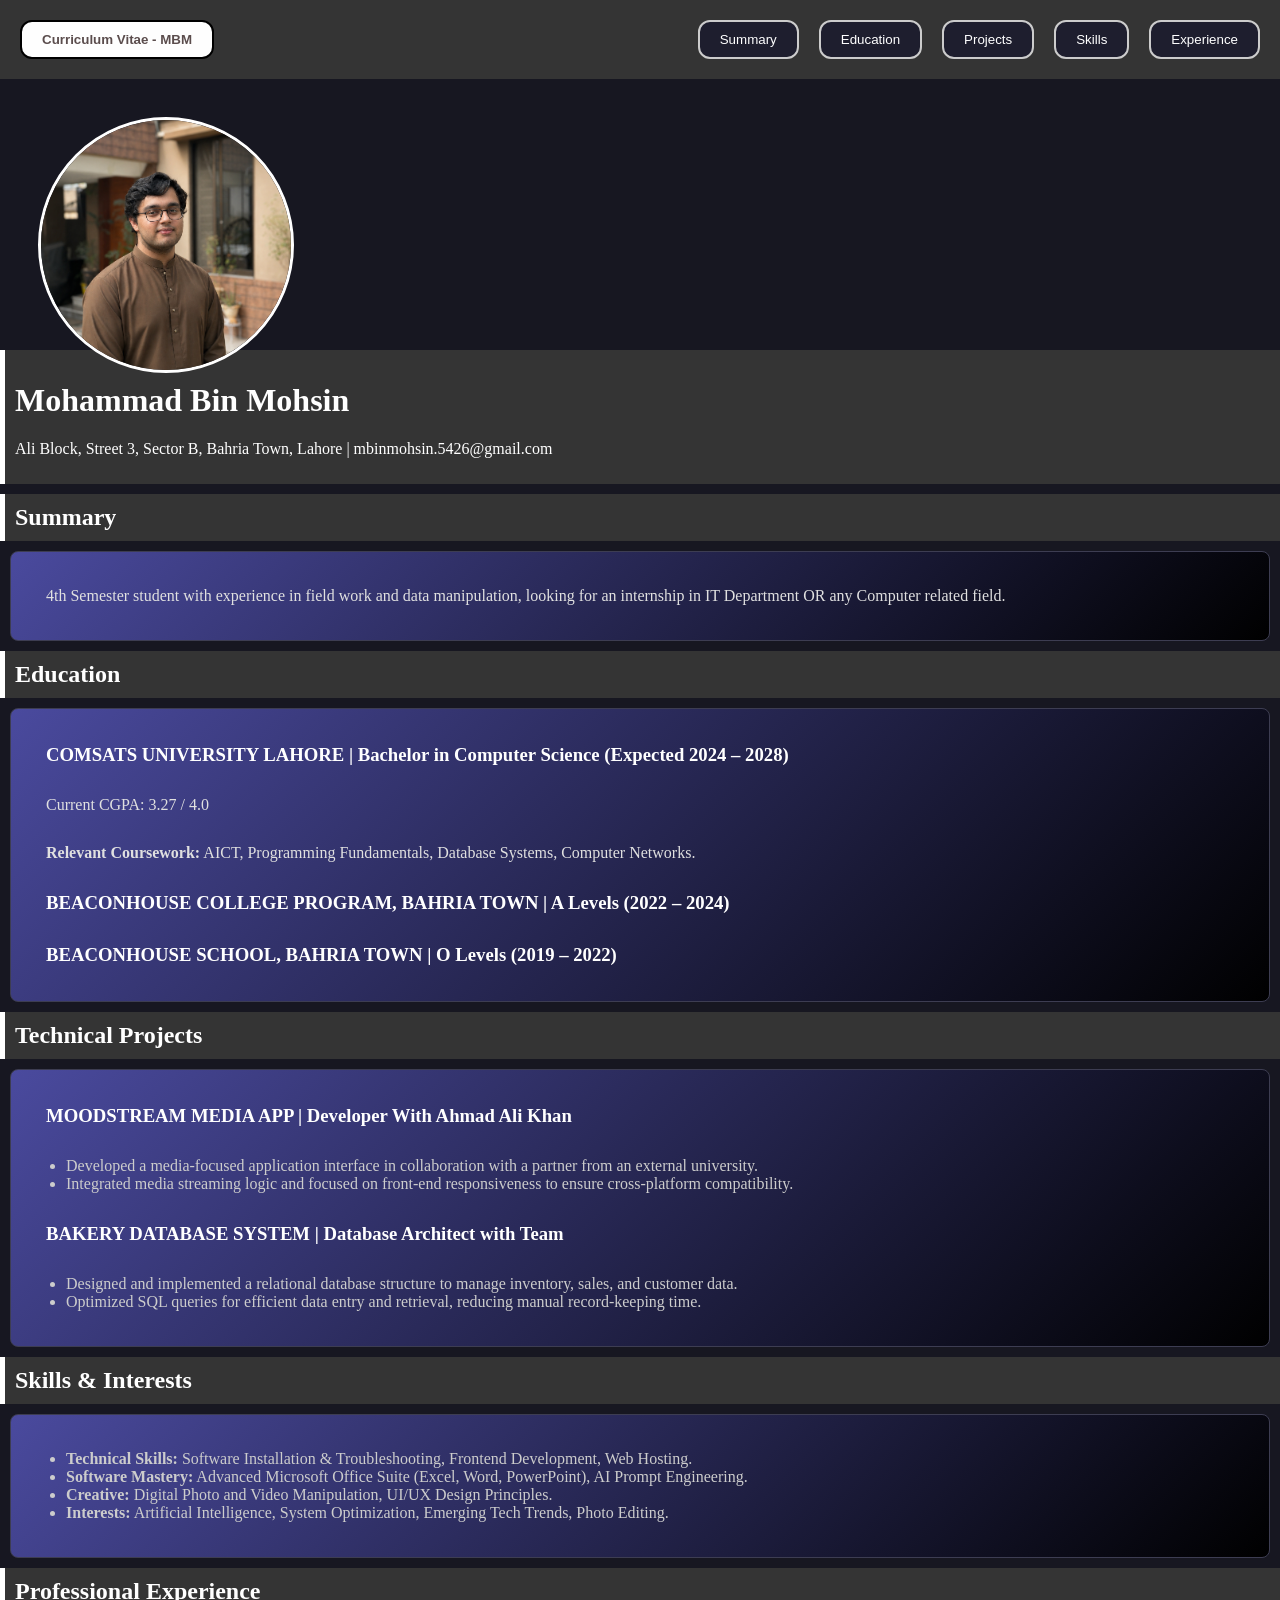
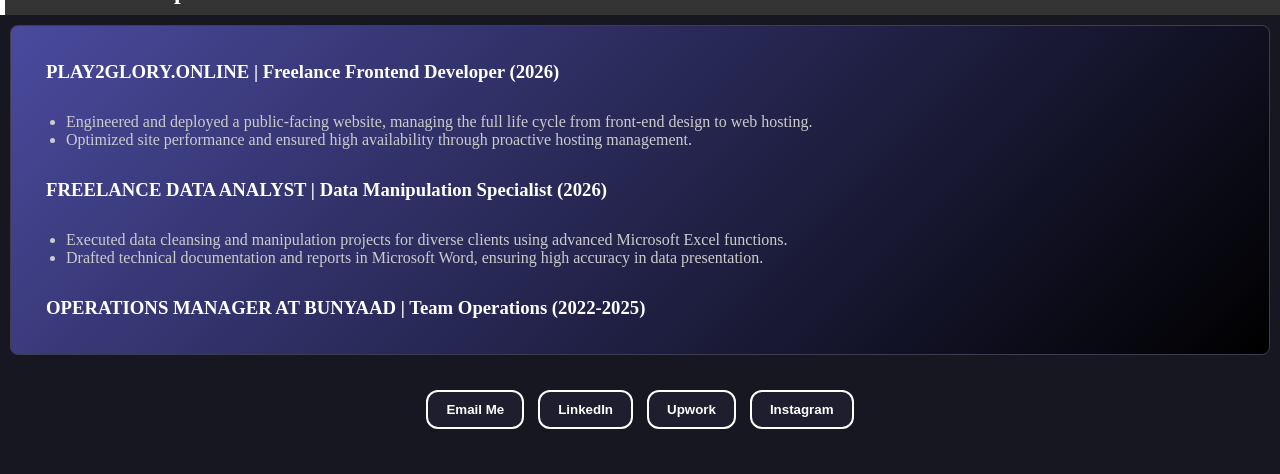
<file: assignment-1/index.html>
<!doctype html>
<html lang="en">
  <head>
    <meta charset="utf-8">
    <meta name="viewport" content="width=device-width, initial-scale=1">
    <title>CV</title>
   <link rel="stylesheet" href="style.css">
</head>
  <body>
    <div id="header">
        <div class="columnMain">
            <button>Curriculum Vitae - MBM</button>
        </div>
        <div class="menu">
            <div class="column"><a href="#experience"><button>Experience</button></a></div>
            <div class="column"><a href="#skills"><button>Skills</button></a></div>
            <div class="column"><a href="#projects"><button>Projects</button></a></div>
            <div class="column"><a href="#education"><button>Education</button></a></div>
            <div class="column"><a href="#summary"><button>Summary</button></a></div>
        </div>
    </div>
    <div id="imgColumn">
        <img src="index.png" alt="image of MBM">
        <div id="Name"><h1>Mohammad Bin Mohsin</h1>
        <p>Ali Block, Street 3, Sector B, Bahria Town, Lahore | mbinmohsin.5426@gmail.com</p>
        </div>
    </div>
    <div id="summary" class="cv-section">
        <h2>Summary</h2>
        <div class="cv-card">
        <p>
          4th Semester student with experience in field work and data manipulation, looking for an internship in IT Department OR any Computer related field.
        </p>
        </div>
      </div>

    <div id="education" class="cv-section">
        <h2>Education</h2>
        <div class="cv-card">
        <h3>COMSATS UNIVERSITY LAHORE | Bachelor in Computer Science (Expected 2024 – 2028)</h3>
        <p>Current CGPA: 3.27 / 4.0</p>
        <p><b>Relevant Coursework:</b> AICT, Programming Fundamentals, Database Systems, Computer Networks.</p>
        
        <h3>BEACONHOUSE COLLEGE PROGRAM, BAHRIA TOWN | A Levels (2022 – 2024)</h3>
        <h3>BEACONHOUSE SCHOOL, BAHRIA TOWN | O Levels (2019 – 2022)</h3>
        </div>
    </div>

    <div id="projects" class="cv-section">
        <h2>Technical Projects</h2>
        <div class="cv-card">
        <h3>MOODSTREAM MEDIA APP | Developer With Ahmad Ali Khan</h3>
        <ul>
            <li>Developed a media-focused application interface in collaboration with a partner from an external university.</li>
            <li>Integrated media streaming logic and focused on front-end responsiveness to ensure cross-platform compatibility.</li>
        </ul>

        <h3>BAKERY DATABASE SYSTEM | Database Architect with Team</h3>
        <ul>
            <li>Designed and implemented a relational database structure to manage inventory, sales, and customer data.</li>
            <li>Optimized SQL queries for efficient data entry and retrieval, reducing manual record-keeping time.</li>
        </ul>
        </div>
    </div>

    <div id="skills" class="cv-section">
        <h2>Skills & Interests</h2>
        <div class="cv-card">
        <ul>
            <li><b>Technical Skills:</b> Software Installation & Troubleshooting, Frontend Development, Web Hosting.</li>
            <li><b>Software Mastery:</b> Advanced Microsoft Office Suite (Excel, Word, PowerPoint), AI Prompt Engineering.</li>
            <li><b>Creative:</b> Digital Photo and Video Manipulation, UI/UX Design Principles.</li>
            <li><b>Interests:</b> Artificial Intelligence, System Optimization, Emerging Tech Trends, Photo Editing.</li>
        </ul>
        </div>
    </div>

    <div id="experience" class="cv-section">
        <h2>Professional Experience</h2>
        <div class="cv-card">
        <h3>PLAY2GLORY.ONLINE | Freelance Frontend Developer (2026)</h3>
        <ul>
            <li>Engineered and deployed a public-facing website, managing the full life cycle from front-end design to web hosting.</li>
            <li>Optimized site performance and ensured high availability through proactive hosting management.</li>
        </ul>

        <h3>FREELANCE DATA ANALYST | Data Manipulation Specialist (2026)</h3>
        <ul>
            <li>Executed data cleansing and manipulation projects for diverse clients using advanced Microsoft Excel functions.</li>
            <li>Drafted technical documentation and reports in Microsoft Word, ensuring high accuracy in data presentation.</li>
        </ul>

        <h3>OPERATIONS MANAGER AT BUNYAAD | Team Operations (2022-2025)</h3>
        </div>
    </div>
    <div class="social-links">
    <a href="mailto:mbinmohsin.5426@gmail.com"><button class="social-btn">Email Me</button></a>
    <a href="https://www.linkedin.com/in/mohammad-bin-mohsin-b510a2406/" target="_blank"><button class="social-btn">LinkedIn</button></a>
    <a href="https://www.upwork.com/freelancers/~0147826e5f1211016b" target="_blank"><button class="social-btn">Upwork</button></a>
    <a href="https://www.instagram.com/m.bin_mohsin/" target="_blank"><button class="social-btn">Instagram</button></a>
    </div>  
  </body>
</html>
</file>
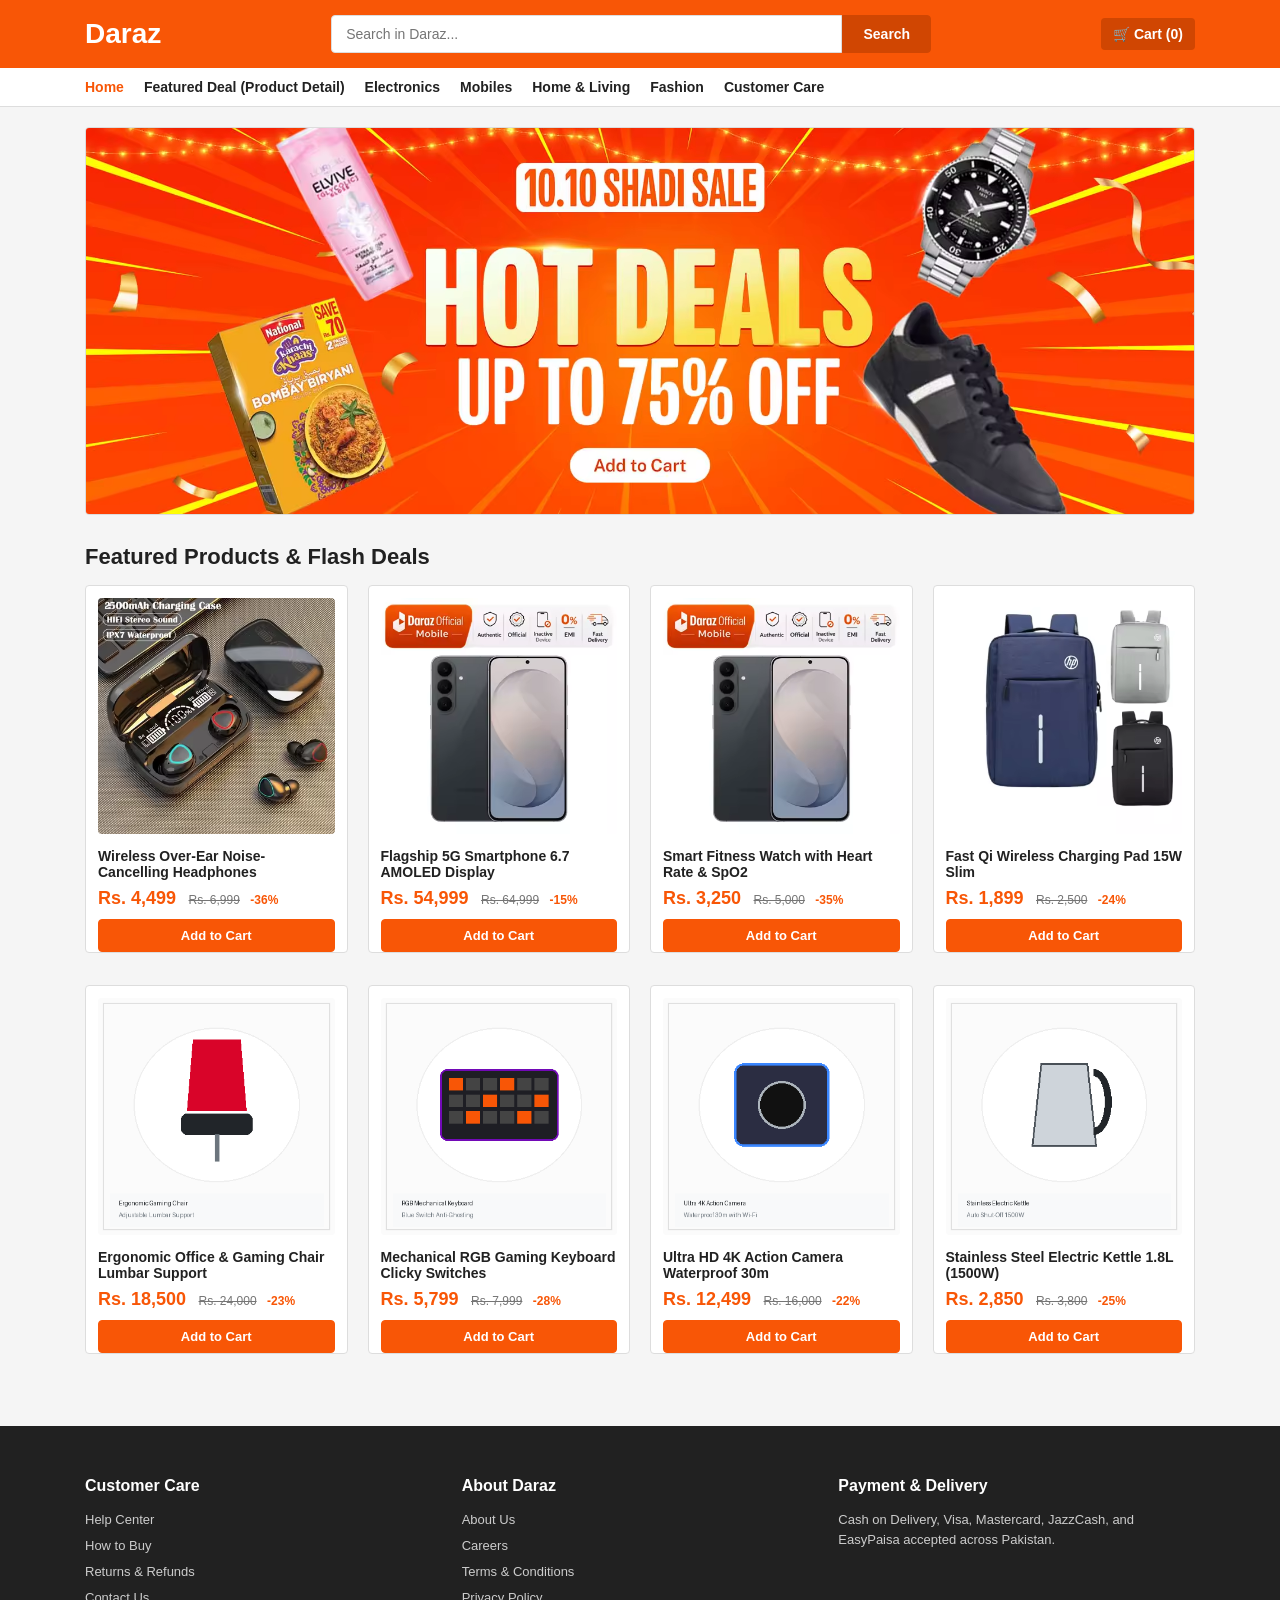
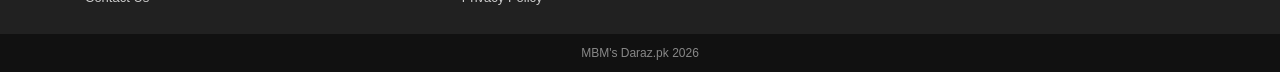
<file: assignment-2/index.html>
<!DOCTYPE html>
<html lang="en">
<head>
  <meta charset="UTF-8">
  <meta name="viewport" content="width=device-width, initial-scale=1.0">
  <title>Daraz.pk: Online Shopping Pakistan</title>
  <link rel="stylesheet" href="css/style.css">
</head>
<body>
  <header class="site-header">
    <div class="container">
      <div class="header-row">
        <a href="index.html" class="logo">Daraz</a>
        <div class="search-form">
          <input type="text" class="search-input" placeholder="Search in Daraz...">
          <button type="button" class="search-btn">Search</button>
        </div>
        <div class="header-links">
          <a href="#" class="cart-link">🛒 Cart (0)</a>
        </div>
      </div>
    </div>
  </header>

   <nav class="navbar main-nav">
    <div class="container">
      <ul class="nav-links">
        <li><a href="index.html" class="active">Home</a></li>
        <li><a href="product.html">Featured Deal (Product Detail)</a></li>
        <li><a href="#">Electronics</a></li>
        <li><a href="#">Mobiles</a></li>
        <li><a href="#">Home & Living</a></li>
        <li><a href="#">Fashion</a></li>
        <li><a href="#">Customer Care</a></li>
      </ul>
    </div>
  </nav>

   <main class="container">

     <section class="promo-section">
      <img src="images/banner.png" alt="Daraz Mega Shopping Festival Deals" class="promo-banner">
    </section>

 
    <section>
      <h2 class="section-title">Featured Products & Flash Deals</h2>
      <div class="row">

        <div class="col-12 col-sm-6 col-md-4 col-lg-3">
          <article class="product-card">
            <a href="product.html"><img src="images/product-1.png" alt="Wireless ANC Headphones" class="product-img"></a>
            <a href="product.html" class="product-title">Wireless Over-Ear Noise-Cancelling Headphones</a>
            <div class="price-box">
              <span class="current-price">Rs. 4,499</span>
              <span class="original-price">Rs. 6,999</span>
              <span class="discount-tag">-36%</span>
            </div>
            <button type="button" class="btn btn-primary add-cart-btn">Add to Cart</button>
          </article>
        </div>

        <div class="col-12 col-sm-6 col-md-4 col-lg-3">
          <article class="product-card">
            <a href="product.html"><img src="images/product-2.png" alt="Smartphone" class="product-img"></a>
            <a href="product.html" class="product-title">Flagship 5G Smartphone 6.7 AMOLED Display</a>
            <div class="price-box">
              <span class="current-price">Rs. 54,999</span>
              <span class="original-price">Rs. 64,999</span>
              <span class="discount-tag">-15%</span>
            </div>
            <button type="button" class="btn btn-primary add-cart-btn">Add to Cart</button>
          </article>
        </div>

        <div class="col-12 col-sm-6 col-md-4 col-lg-3">
          <article class="product-card">
            <a href="product.html"><img src="images/product-3.png" alt="Smartwatch" class="product-img"></a>
            <a href="product.html" class="product-title">Smart Fitness Watch with Heart Rate & SpO2</a>
            <div class="price-box">
              <span class="current-price">Rs. 3,250</span>
              <span class="original-price">Rs. 5,000</span>
              <span class="discount-tag">-35%</span>
            </div>
            <button type="button" class="btn btn-primary add-cart-btn">Add to Cart</button>
          </article>
        </div>

        <div class="col-12 col-sm-6 col-md-4 col-lg-3">
          <article class="product-card">
            <a href="product.html"><img src="images/product-4.png" alt="Wireless Charger" class="product-img"></a>
            <a href="product.html" class="product-title">Fast Qi Wireless Charging Pad 15W Slim</a>
            <div class="price-box">
              <span class="current-price">Rs. 1,899</span>
              <span class="original-price">Rs. 2,500</span>
              <span class="discount-tag">-24%</span>
            </div>
            <button type="button" class="btn btn-primary add-cart-btn">Add to Cart</button>
          </article>
        </div>

        <div class="col-12 col-sm-6 col-md-4 col-lg-3">
          <article class="product-card">
            <a href="product.html"><img src="images/product-5.png" alt="Gaming Chair" class="product-img"></a>
            <a href="product.html" class="product-title">Ergonomic Office & Gaming Chair Lumbar Support</a>
            <div class="price-box">
              <span class="current-price">Rs. 18,500</span>
              <span class="original-price">Rs. 24,000</span>
              <span class="discount-tag">-23%</span>
            </div>
            <button type="button" class="btn btn-primary add-cart-btn">Add to Cart</button>
          </article>
        </div>

        <div class="col-12 col-sm-6 col-md-4 col-lg-3">
          <article class="product-card">
            <a href="product.html"><img src="images/product-6.png" alt="Keyboard" class="product-img"></a>
            <a href="product.html" class="product-title">Mechanical RGB Gaming Keyboard Clicky Switches</a>
            <div class="price-box">
              <span class="current-price">Rs. 5,799</span>
              <span class="original-price">Rs. 7,999</span>
              <span class="discount-tag">-28%</span>
            </div>
            <button type="button" class="btn btn-primary add-cart-btn">Add to Cart</button>
          </article>
        </div>

        <div class="col-12 col-sm-6 col-md-4 col-lg-3">
          <article class="product-card">
            <a href="product.html"><img src="images/product-7.png" alt="Action Camera" class="product-img"></a>
            <a href="product.html" class="product-title">Ultra HD 4K Action Camera Waterproof 30m</a>
            <div class="price-box">
              <span class="current-price">Rs. 12,499</span>
              <span class="original-price">Rs. 16,000</span>
              <span class="discount-tag">-22%</span>
            </div>
            <button type="button" class="btn btn-primary add-cart-btn">Add to Cart</button>
          </article>
        </div>

        <div class="col-12 col-sm-6 col-md-4 col-lg-3">
          <article class="product-card">
            <a href="product.html"><img src="images/product-8.png" alt="Electric Kettle" class="product-img"></a>
            <a href="product.html" class="product-title">Stainless Steel Electric Kettle 1.8L (1500W)</a>
            <div class="price-box">
              <span class="current-price">Rs. 2,850</span>
              <span class="original-price">Rs. 3,800</span>
              <span class="discount-tag">-25%</span>
            </div>
            <button type="button" class="btn btn-primary add-cart-btn">Add to Cart</button>
          </article>
        </div>

      </div>
    </section>

  </main>
  
  <footer class="site-footer">
    <div class="container">
      <div class="row">
        <div class="col-12 col-md-4">
          <h4 class="footer-heading">Customer Care</h4>
          <ul class="footer-links">
            <li><a href="#">Help Center</a></li>
            <li><a href="#">How to Buy</a></li>
            <li><a href="#">Returns & Refunds</a></li>
            <li><a href="#">Contact Us</a></li>
          </ul>
        </div>
        <div class="col-12 col-md-4">
          <h4 class="footer-heading">About Daraz</h4>
          <ul class="footer-links">
            <li><a href="#">About Us</a></li>
            <li><a href="#">Careers</a></li>
            <li><a href="#">Terms & Conditions</a></li>
            <li><a href="#">Privacy Policy</a></li>
          </ul>
        </div>
        <div class="col-12 col-md-4">
          <h4 class="footer-heading">Payment & Delivery</h4>
          <p class="footer-text">Cash on Delivery, Visa, Mastercard, JazzCash, and EasyPaisa accepted across Pakistan.</p>
        </div>
      </div>
    </div>
  </footer>

  <div class="copyright-bar">
    <div class="container">
      <p style="margin: 0;">MBM's Daraz.pk 2026</p>
    </div>
  </div>

</body>
</html>
</file>
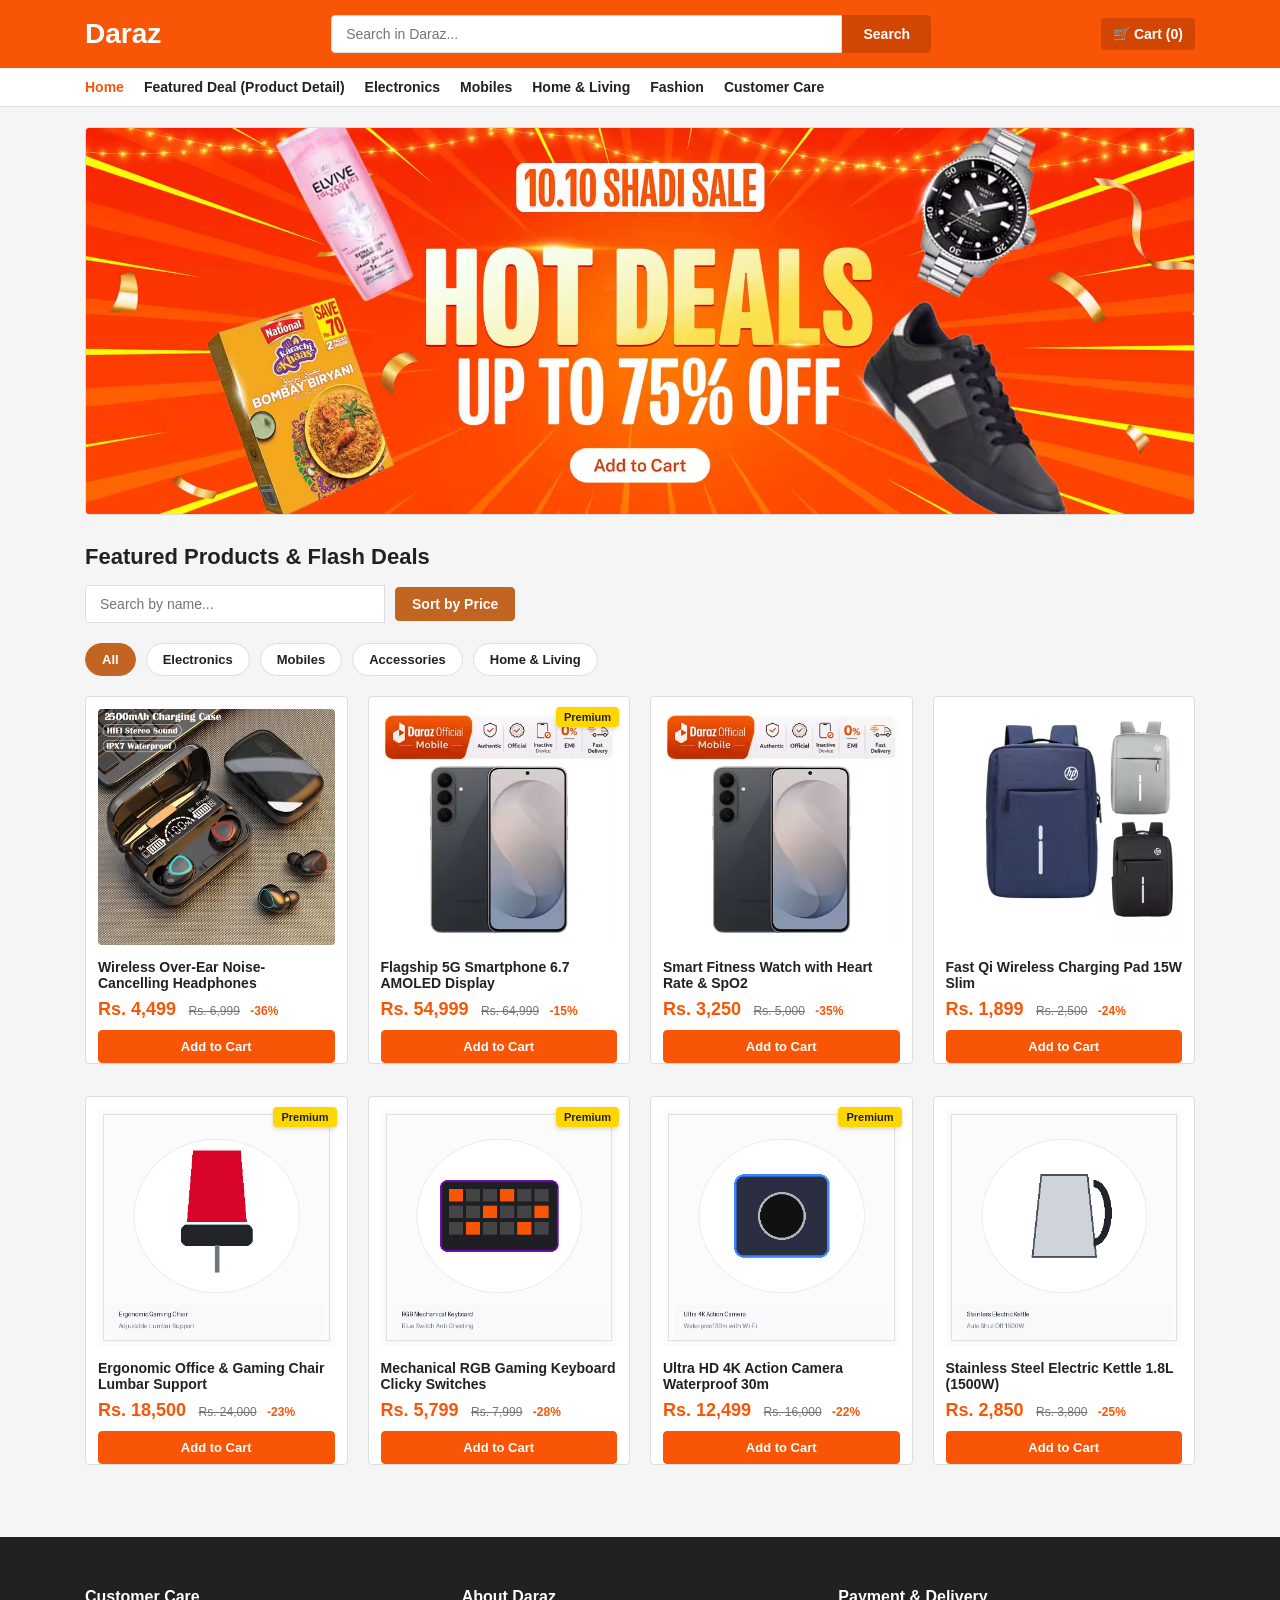
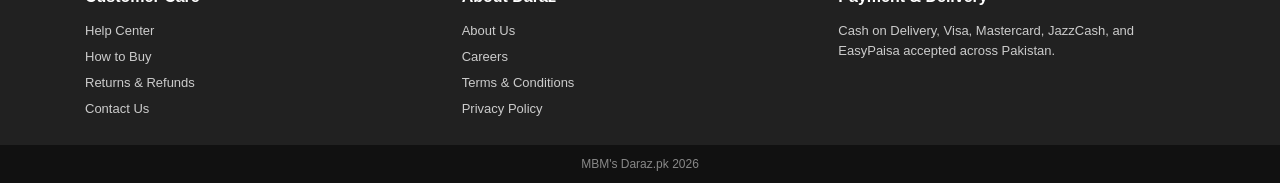
<file: midterm-lab-exam/index.html>
<!DOCTYPE html>
<html lang="en">
<head>
  <meta charset="UTF-8">
  <meta name="viewport" content="width=device-width, initial-scale=1.0">
  <title>Daraz.pk: Online Shopping Pakistan</title>
  <link rel="stylesheet" href="css/style.css">
  <script src="script.js" defer></script>
</head>
<body>
  <header class="site-header">
    <div class="container">
      <div class="header-row">
        <a href="index.html" class="logo">Daraz</a>
        <div class="search-form">
          <input type="text" class="search-input" placeholder="Search in Daraz...">
          <button type="button" class="search-btn">Search</button>
        </div>
        <div class="header-links">
          <a href="#" class="cart-link">🛒 Cart (0)</a>
        </div>
      </div>
    </div>
  </header>

   <nav class="navbar main-nav">
    <div class="container">
      <ul class="nav-links">
        <li><a href="index.html" class="active">Home</a></li>
        <li><a href="product.html">Featured Deal (Product Detail)</a></li>
        <li><a href="#">Electronics</a></li>
        <li><a href="#">Mobiles</a></li>
        <li><a href="#">Home & Living</a></li>
        <li><a href="#">Fashion</a></li>
        <li><a href="#">Customer Care</a></li>
      </ul>
    </div>
  </nav>

   <main class="container">

     <section class="promo-section">
      <img src="images/banner.png" alt="Daraz Mega Shopping Festival Deals" class="promo-banner">
    </section>

    <section>
      <h2 class="section-title">Featured Products & Flash Deals</h2>

      <div class="task3-controls" style="display: flex; gap: 10px; margin-bottom: 20px; align-items: center;">
        <input type="text" id="live-search" class="search-input" placeholder="Search by name..." style="max-width: 300px;">
        <button type="button" id="sort-price-btn" class="btn btn-primary" style="background-color: hsl(25, 70%, 45%); border-color: hsl(25, 70%, 45%);">Sort by Price</button>
      </div>

      <input type="radio" id="cat-all" name="category-filter" class="filter-radio" checked>
      <input type="radio" id="cat-electronics" name="category-filter" class="filter-radio">
      <input type="radio" id="cat-mobiles" name="category-filter" class="filter-radio">
      <input type="radio" id="cat-accessories" name="category-filter" class="filter-radio">
      <input type="radio" id="cat-home" name="category-filter" class="filter-radio">

      <div class="category-filters">
        <label for="cat-all" class="cat-btn lbl-all">All</label>
        <label for="cat-electronics" class="cat-btn lbl-electronics">Electronics</label>
        <label for="cat-mobiles" class="cat-btn lbl-mobiles">Mobiles</label>
        <label for="cat-accessories" class="cat-btn lbl-accessories">Accessories</label>
        <label for="cat-home" class="cat-btn lbl-home">Home & Living</label>
      </div>

      <div id="no-products-msg" style="display: none; width: 100%; text-align: center; padding: 40px; font-weight: bold; font-size: 18px; color: #d04602;">No products found</div>

      <div class="row" id="productGrid">

        <div class="col-12 col-sm-6 col-md-4 col-lg-3" data-category="electronics">
          <article class="product-card">
            <a href="product.html"><img src="images/product-1.png" alt="Wireless ANC Headphones" class="product-img"></a>
            <a href="product.html" class="product-title">Wireless Over-Ear Noise-Cancelling Headphones</a>
            <div class="price-box">
              <span class="current-price">Rs. 4,499</span>
              <span class="original-price">Rs. 6,999</span>
              <span class="discount-tag">-36%</span>
            </div>
            <button type="button" class="btn btn-primary add-cart-btn">Add to Cart</button>
          </article>
        </div>

        <div class="col-12 col-sm-6 col-md-4 col-lg-3" data-category="mobiles">
          <article class="product-card">
            <a href="product.html"><img src="images/product-2.png" alt="Smartphone" class="product-img"></a>
            <a href="product.html" class="product-title">Flagship 5G Smartphone 6.7 AMOLED Display</a>
            <div class="price-box">
              <span class="current-price">Rs. 54,999</span>
              <span class="original-price">Rs. 64,999</span>
              <span class="discount-tag">-15%</span>
            </div>
            <button type="button" class="btn btn-primary add-cart-btn">Add to Cart</button>
          </article>
        </div>

        <div class="col-12 col-sm-6 col-md-4 col-lg-3" data-category="mobiles">
          <article class="product-card">
            <a href="product.html"><img src="images/product-3.png" alt="Smartwatch" class="product-img"></a>
            <a href="product.html" class="product-title">Smart Fitness Watch with Heart Rate & SpO2</a>
            <div class="price-box">
              <span class="current-price">Rs. 3,250</span>
              <span class="original-price">Rs. 5,000</span>
              <span class="discount-tag">-35%</span>
            </div>
            <button type="button" class="btn btn-primary add-cart-btn">Add to Cart</button>
          </article>
        </div>

        <div class="col-12 col-sm-6 col-md-4 col-lg-3" data-category="accessories">
          <article class="product-card">
            <a href="product.html"><img src="images/product-4.png" alt="Wireless Charger" class="product-img"></a>
            <a href="product.html" class="product-title">Fast Qi Wireless Charging Pad 15W Slim</a>
            <div class="price-box">
              <span class="current-price">Rs. 1,899</span>
              <span class="original-price">Rs. 2,500</span>
              <span class="discount-tag">-24%</span>
            </div>
            <button type="button" class="btn btn-primary add-cart-btn">Add to Cart</button>
          </article>
        </div>

        <div class="col-12 col-sm-6 col-md-4 col-lg-3" data-category="home">
          <article class="product-card">
            <a href="product.html"><img src="images/product-5.png" alt="Gaming Chair" class="product-img"></a>
            <a href="product.html" class="product-title">Ergonomic Office & Gaming Chair Lumbar Support</a>
            <div class="price-box">
              <span class="current-price">Rs. 18,500</span>
              <span class="original-price">Rs. 24,000</span>
              <span class="discount-tag">-23%</span>
            </div>
            <button type="button" class="btn btn-primary add-cart-btn">Add to Cart</button>
          </article>
        </div>

        <div class="col-12 col-sm-6 col-md-4 col-lg-3" data-category="accessories">
          <article class="product-card">
            <a href="product.html"><img src="images/product-6.png" alt="Keyboard" class="product-img"></a>
            <a href="product.html" class="product-title">Mechanical RGB Gaming Keyboard Clicky Switches</a>
            <div class="price-box">
              <span class="current-price">Rs. 5,799</span>
              <span class="original-price">Rs. 7,999</span>
              <span class="discount-tag">-28%</span>
            </div>
            <button type="button" class="btn btn-primary add-cart-btn">Add to Cart</button>
          </article>
        </div>

        <div class="col-12 col-sm-6 col-md-4 col-lg-3" data-category="electronics">
          <article class="product-card">
            <a href="product.html"><img src="images/product-7.png" alt="Action Camera" class="product-img"></a>
            <a href="product.html" class="product-title">Ultra HD 4K Action Camera Waterproof 30m</a>
            <div class="price-box">
              <span class="current-price">Rs. 12,499</span>
              <span class="original-price">Rs. 16,000</span>
              <span class="discount-tag">-22%</span>
            </div>
            <button type="button" class="btn btn-primary add-cart-btn">Add to Cart</button>
          </article>
        </div>

        <div class="col-12 col-sm-6 col-md-4 col-lg-3" data-category="home">
          <article class="product-card">
            <a href="product.html"><img src="images/product-8.png" alt="Electric Kettle" class="product-img"></a>
            <a href="product.html" class="product-title">Stainless Steel Electric Kettle 1.8L (1500W)</a>
            <div class="price-box">
              <span class="current-price">Rs. 2,850</span>
              <span class="original-price">Rs. 3,800</span>
              <span class="discount-tag">-25%</span>
            </div>
            <button type="button" class="btn btn-primary add-cart-btn">Add to Cart</button>
          </article>
        </div>

      </div>
    </section>

  </main>
  
  <footer class="site-footer">
    <div class="container">
      <div class="row">
        <div class="col-12 col-md-4">
          <h4 class="footer-heading">Customer Care</h4>
          <ul class="footer-links">
            <li><a href="#">Help Center</a></li>
            <li><a href="#">How to Buy</a></li>
            <li><a href="#">Returns & Refunds</a></li>
            <li><a href="#">Contact Us</a></li>
          </ul>
        </div>
        <div class="col-12 col-md-4">
          <h4 class="footer-heading">About Daraz</h4>
          <ul class="footer-links">
            <li><a href="#">About Us</a></li>
            <li><a href="#">Careers</a></li>
            <li><a href="#">Terms & Conditions</a></li>
            <li><a href="#">Privacy Policy</a></li>
          </ul>
        </div>
        <div class="col-12 col-md-4">
          <h4 class="footer-heading">Payment & Delivery</h4>
          <p class="footer-text">Cash on Delivery, Visa, Mastercard, JazzCash, and EasyPaisa accepted across Pakistan.</p>
        </div>
      </div>
    </div>
  </footer>

  <div class="copyright-bar">
    <div class="container">
      <p style="margin: 0;">MBM's Daraz.pk 2026</p>
    </div>
  </div>

</body>
</html>
</file>
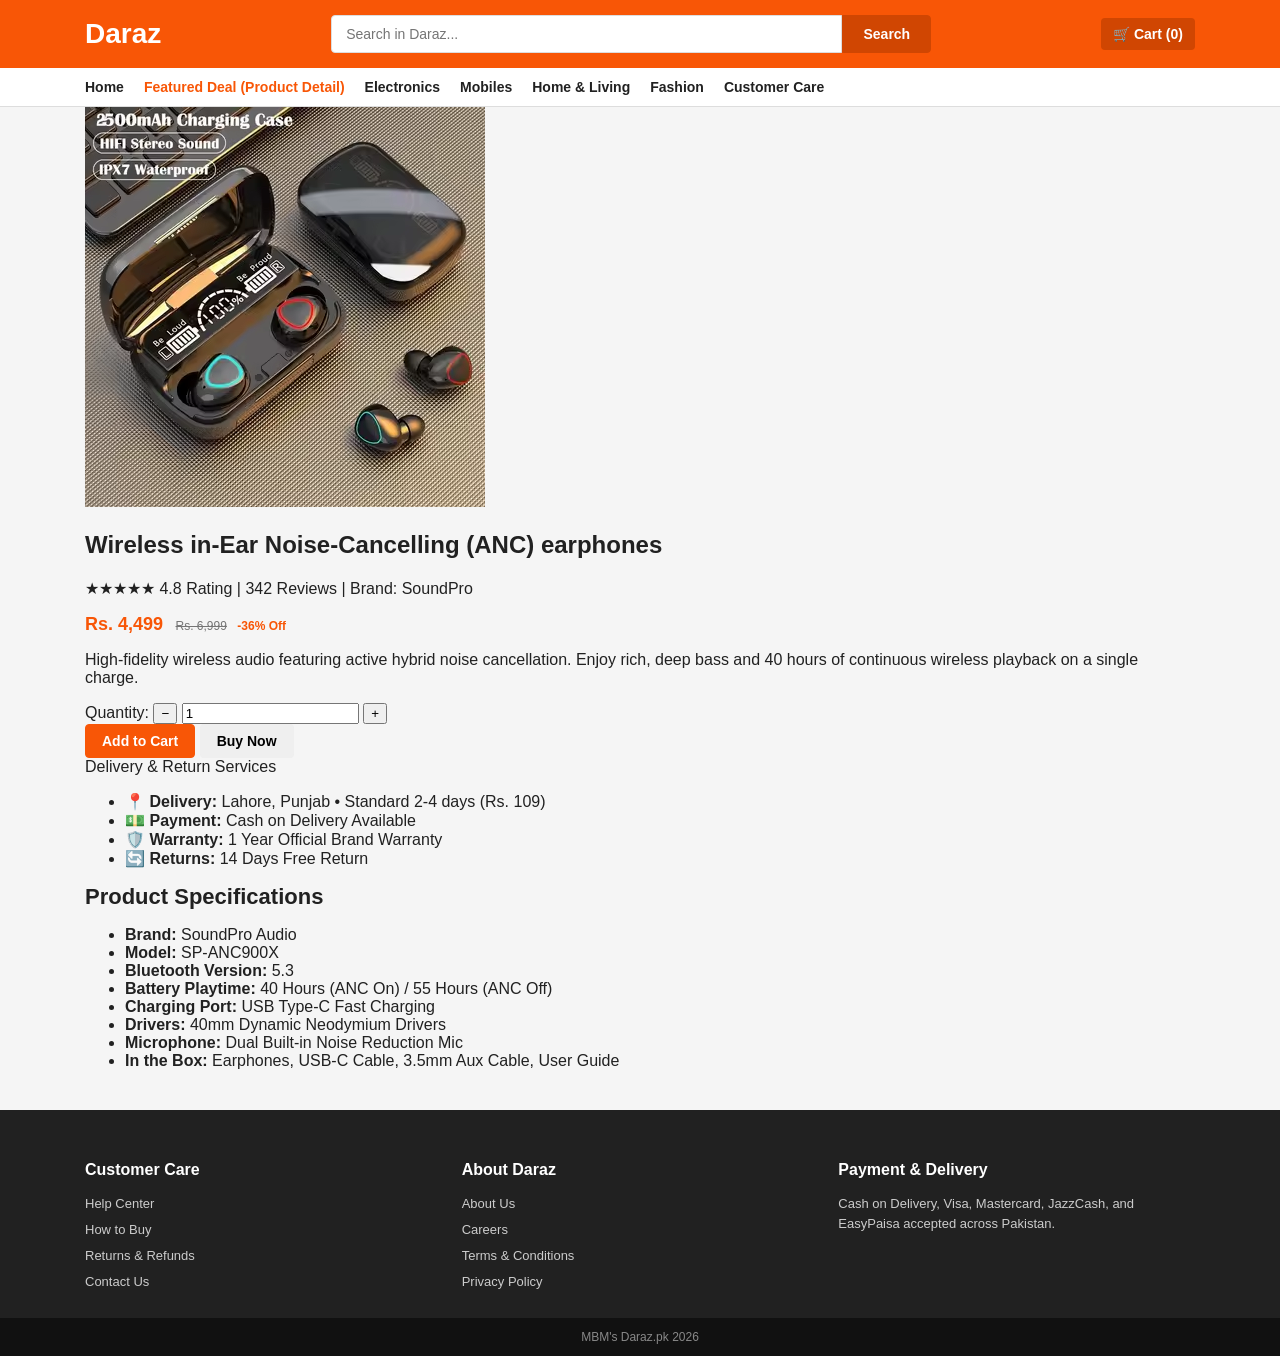
<file: assignment-2/product.html>
<!DOCTYPE html>
<html lang="en">
<head>
  <meta charset="UTF-8">
  <meta name="viewport" content="width=device-width, initial-scale=1.0">
  <title>Wireless Noise Cancelling earphones - Daraz.pk</title>
  <link rel="stylesheet" href="css/style.css">
</head>
<body>

  <header class="site-header">
    <div class="container">
      <div class="header-row">
        <a href="index.html" class="logo">Daraz</a>
        <div class="search-form">
          <input type="text" class="search-input" placeholder="Search in Daraz...">
          <button type="button" class="search-btn">Search</button>
        </div>
        <div class="header-links">
          <a href="#" class="cart-link">🛒 Cart (0)</a>
        </div>
      </div>
    </div>
  </header>

  <nav class="navbar main-nav">
    <div class="container">
      <ul class="nav-links">
        <li><a href="index.html">Home</a></li>
        <li><a href="product.html" class="active">Featured Deal (Product Detail)</a></li>
        <li><a href="#">Electronics</a></li>
        <li><a href="#">Mobiles</a></li>
        <li><a href="#">Home & Living</a></li>
        <li><a href="#">Fashion</a></li>
        <li><a href="#">Customer Care</a></li>
      </ul>
    </div>
  </nav>

  <main class="container">
    <section class="detail-card">
      <div class="row">
        
        <div class="col-12 col-md-5">
          <img src="images/product-1.png" alt="Wireless in-Ear Noise Cancelling earphones" class="detail-large-img">
        </div>

        <div class="col-12 col-md-7">
          <h1 class="detail-heading">Wireless in-Ear Noise-Cancelling (ANC) earphones</h1>
          <p class="detail-rating">★★★★★ 4.8 Rating | 342 Reviews | Brand: SoundPro</p>

          <div class="detail-price-panel">
            <span class="current-price">Rs. 4,499</span>
            <span class="original-price">Rs. 6,999</span>
            <span class="discount-tag">-36% Off</span>
          </div>

          <p class="detail-desc">
            High-fidelity wireless audio featuring active hybrid noise cancellation. Enjoy rich, deep bass and 40 hours of continuous wireless playback on a single charge.
          </p>

          <div class="quantity-box">
            <span class="qty-label">Quantity:</span>
            <button type="button" class="qty-btn">&minus;</button>
            <input type="text" class="qty-input" value="1" readonly>
            <button type="button" class="qty-btn">&plus;</button>
          </div>

          <div class="action-buttons">
            <button type="button" class="btn btn-primary btn-add-main">Add to Cart</button>
            <button type="button" class="btn btn-buy">Buy Now</button>
          </div>

          <div class="delivery-box">
            <div class="delivery-title">Delivery & Return Services</div>
            <ul class="delivery-list">
              <li>📍 <strong>Delivery:</strong> Lahore, Punjab &bull; Standard 2-4 days (Rs. 109)</li>
              <li>💵 <strong>Payment:</strong> Cash on Delivery Available</li>
              <li>🛡️ <strong>Warranty:</strong> 1 Year Official Brand Warranty</li>
              <li>🔄 <strong>Returns:</strong> 14 Days Free Return</li>
            </ul>
          </div>

        </div>

      </div>
    </section>

    <section class="detail-card">
      <h2 class="section-title" style="margin-top: 0;">Product Specifications</h2>
      <ul class="spec-list">
        <li><strong>Brand:</strong> SoundPro Audio</li>
        <li><strong>Model:</strong> SP-ANC900X</li>
        <li><strong>Bluetooth Version:</strong> 5.3</li>
        <li><strong>Battery Playtime:</strong> 40 Hours (ANC On) / 55 Hours (ANC Off)</li>
        <li><strong>Charging Port:</strong> USB Type-C Fast Charging</li>
        <li><strong>Drivers:</strong> 40mm Dynamic Neodymium Drivers</li>
        <li><strong>Microphone:</strong> Dual Built-in Noise Reduction Mic</li>
        <li><strong>In the Box:</strong> Earphones, USB-C Cable, 3.5mm Aux Cable, User Guide</li>
      </ul>
    </section>

  </main>

  <footer class="site-footer">
    <div class="container">
      <div class="row">
        <div class="col-12 col-md-4">
          <h4 class="footer-heading">Customer Care</h4>
          <ul class="footer-links">
            <li><a href="#">Help Center</a></li>
            <li><a href="#">How to Buy</a></li>
            <li><a href="#">Returns & Refunds</a></li>
            <li><a href="#">Contact Us</a></li>
          </ul>
        </div>
        <div class="col-12 col-md-4">
          <h4 class="footer-heading">About Daraz</h4>
          <ul class="footer-links">
            <li><a href="#">About Us</a></li>
            <li><a href="#">Careers</a></li>
            <li><a href="#">Terms & Conditions</a></li>
            <li><a href="#">Privacy Policy</a></li>
          </ul>
        </div>
        <div class="col-12 col-md-4">
          <h4 class="footer-heading">Payment & Delivery</h4>
          <p class="footer-text">Cash on Delivery, Visa, Mastercard, JazzCash, and EasyPaisa accepted across Pakistan.</p>
        </div>
      </div>
    </div>
  </footer>

  <div class="copyright-bar">
    <div class="container">
      <p style="margin: 0;">MBM's Daraz.pk 2026</p>
    </div>
  </div>

</body>
</html>
</file>
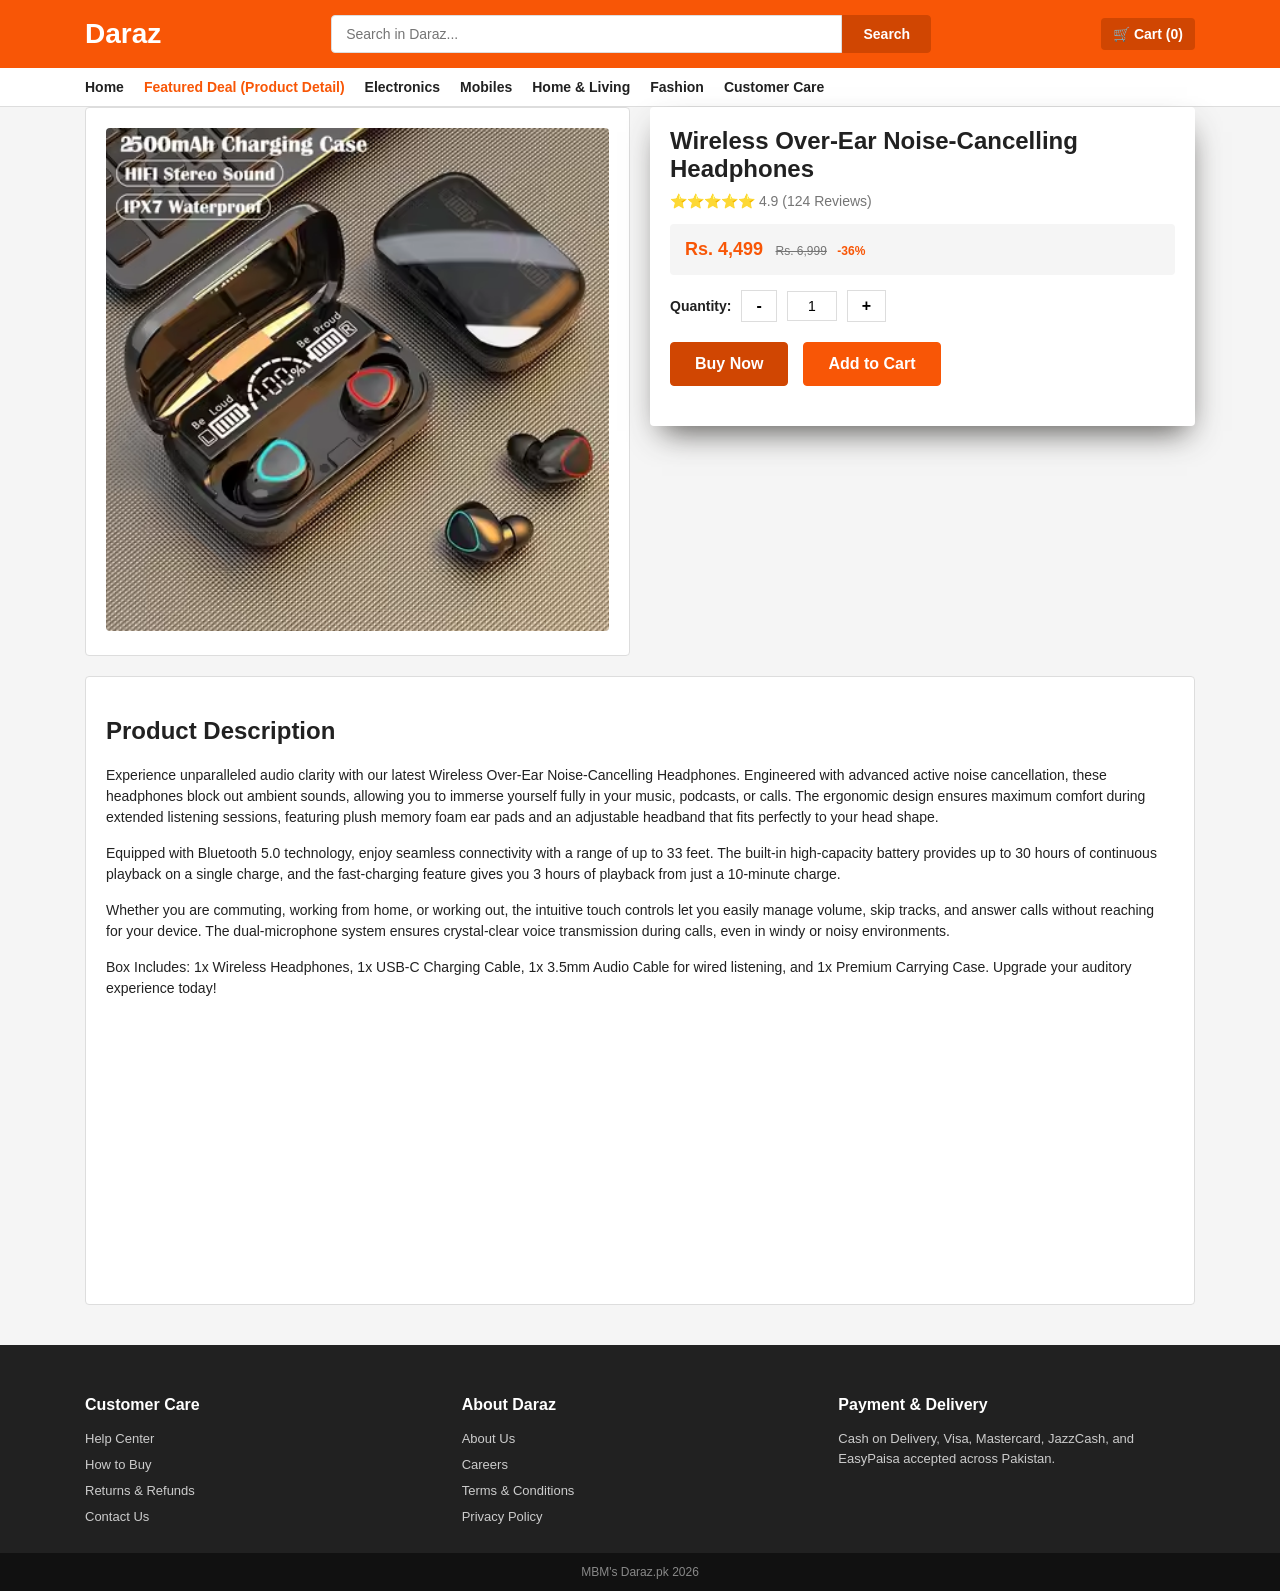
<file: midterm-lab-exam/product.html>
<!DOCTYPE html>
<html lang="en">
<head>
  <meta charset="UTF-8">
  <meta name="viewport" content="width=device-width, initial-scale=1.0">
  <title>Product Details - Daraz.pk</title>
  <link rel="stylesheet" href="css/style.css">
</head>
<body>
  <header class="site-header">
    <div class="container">
      <div class="header-row">
        <a href="index.html" class="logo">Daraz</a>
        <div class="search-form">
          <input type="text" class="search-input" placeholder="Search in Daraz...">
          <button type="button" class="search-btn">Search</button>
        </div>
        <div class="header-links">
          <a href="#" class="cart-link">🛒 Cart (0)</a>
        </div>
      </div>
    </div>
  </header>

  <nav class="navbar main-nav">
    <div class="container">
      <ul class="nav-links">
        <li><a href="index.html">Home</a></li>
        <li><a href="product.html" class="active">Featured Deal (Product Detail)</a></li>
        <li><a href="#">Electronics</a></li>
        <li><a href="#">Mobiles</a></li>
        <li><a href="#">Home & Living</a></li>
        <li><a href="#">Fashion</a></li>
        <li><a href="#">Customer Care</a></li>
      </ul>
    </div>
  </nav>

  <main class="container">
    <div class="product-layout-grid">
      
      <div class="grid-image">
        <div class="detail-card">
          <img src="images/product-1.png" alt="Wireless Headphones" class="detail-large-img">
        </div>
      </div>

      <div class="grid-details">
        <div class="detail-card">
          <h1 class="detail-heading">Wireless Over-Ear Noise-Cancelling Headphones</h1>
          <div class="detail-rating">⭐⭐⭐⭐⭐ 4.9 (124 Reviews)</div>
          
          <div class="detail-price-panel">
            <span class="current-price">Rs. 4,499</span>
            <span class="original-price">Rs. 6,999</span>
            <span class="discount-tag">-36%</span>
          </div>

          <div class="quantity-box">
            <span class="qty-label">Quantity:</span>
            <button class="qty-btn">-</button>
            <input type="text" class="qty-input" value="1">
            <button class="qty-btn">+</button>
          </div>

          <div class="action-buttons">
            <button class="btn-buy">Buy Now</button>
            <button class="btn-add-main">Add to Cart</button>
          </div>
        </div>
      </div>

      <div class="grid-description">
        <div class="detail-card">
          <h2>Product Description</h2>
          <p class="detail-desc">Experience unparalleled audio clarity with our latest Wireless Over-Ear Noise-Cancelling Headphones. Engineered with advanced active noise cancellation, these headphones block out ambient sounds, allowing you to immerse yourself fully in your music, podcasts, or calls. The ergonomic design ensures maximum comfort during extended listening sessions, featuring plush memory foam ear pads and an adjustable headband that fits perfectly to your head shape.</p>
          <p class="detail-desc">Equipped with Bluetooth 5.0 technology, enjoy seamless connectivity with a range of up to 33 feet. The built-in high-capacity battery provides up to 30 hours of continuous playback on a single charge, and the fast-charging feature gives you 3 hours of playback from just a 10-minute charge.</p>
          <p class="detail-desc">Whether you are commuting, working from home, or working out, the intuitive touch controls let you easily manage volume, skip tracks, and answer calls without reaching for your device. The dual-microphone system ensures crystal-clear voice transmission during calls, even in windy or noisy environments.</p>
          <p class="detail-desc">Box Includes: 1x Wireless Headphones, 1x USB-C Charging Cable, 1x 3.5mm Audio Cable for wired listening, and 1x Premium Carrying Case. Upgrade your auditory experience today!</p>
          <br><br><br><br><br><br><br><br><br><br><br><br><br><br><br>
        </div>
      </div>

    </div>
  </main>
  
  <footer class="site-footer">
    <div class="container">
      <div class="row">
        <div class="col-12 col-md-4">
          <h4 class="footer-heading">Customer Care</h4>
          <ul class="footer-links">
            <li><a href="#">Help Center</a></li>
            <li><a href="#">How to Buy</a></li>
            <li><a href="#">Returns & Refunds</a></li>
            <li><a href="#">Contact Us</a></li>
          </ul>
        </div>
        <div class="col-12 col-md-4">
          <h4 class="footer-heading">About Daraz</h4>
          <ul class="footer-links">
            <li><a href="#">About Us</a></li>
            <li><a href="#">Careers</a></li>
            <li><a href="#">Terms & Conditions</a></li>
            <li><a href="#">Privacy Policy</a></li>
          </ul>
        </div>
        <div class="col-12 col-md-4">
          <h4 class="footer-heading">Payment & Delivery</h4>
          <p class="footer-text">Cash on Delivery, Visa, Mastercard, JazzCash, and EasyPaisa accepted across Pakistan.</p>
        </div>
      </div>
    </div>
  </footer>

  <div class="copyright-bar">
    <div class="container">
      <p style="margin: 0;">MBM's Daraz.pk 2026</p>
    </div>
  </div>
</body>
</html>
</file>
<file: assignment-1/style.css>
body {
background-color: #171721;
margin: 0;
}
.columnMain {
    float: left;
    padding: 10px;
}
.columnMain button {
    background-color: #fefefe;

    color: rgb(91, 77, 77);
    padding: 10px 20px;
    border: 2px solid #000000;
    border-radius: 12px;
    cursor: pointer;
    font-weight: bold;
    font-family: Arial;
}
.menu .column {
    float :right;
    padding: 10px;
}
.menu .column button {
    background-color: #1e1e2e;
    color: white;
    padding: 10px 20px;
    border: 2px solid #ccc;
    border-radius: 12px;
    cursor: pointer;
}
.menu .column button:hover {
    background-color: #fcf8f8c8;
    color: #000000;
}
#header {
    background-color: #343434;
    padding: 10px;
    overflow: hidden;
}
#Name {
    background-color: #343434;
    color: white;
    padding: 10px;
    position: sticky;
    top: 0%;
    margin: -40px 0 10px 0;
    border-left: 5px solid #ffffff;
    z-index: 1;
}
#imgColumn {
}
#imgColumn img{
    position: relative;
    animation: slideIn 1.5s ease-in-out;
    margin: 3% 3% 1% 3%;
    width: 250px;
    border-radius: 50%;
    border: 3px solid #ffffff;
    z-index: 2;

}
.cv-card {
    background: linear-gradient(135deg, #4a4a9e, #000000);
    border: 1px solid #3d3d52;
    border-radius: 8px;
    padding: 15px;
    margin: 10px;
}

.cv-section p {
    padding: 10px;
    margin: 10px;
    border-radius: 10px;
    color: #e0e0e0;
}

.cv-section h3 {
    padding: 10px;
    margin: 10px;
    border-radius: 10px;
    color: #ffffff;
}

.cv-section ul {
    padding: 10px 10px 10px 30px;
    margin: 10px;
    border-radius: 10px;
    color: #cccccc;
}

.cv-section h2 {
    color: #ffffff;
    background-color: #343434;
    padding: 10px;
    position: sticky;
    top: 0px;
    margin: 0px 0 10px 0;
    border-left: 5px solid #ffffff;
}
.social-links {
    text-align: center;
    padding: 20px 10px 40px 10px;
}

.social-links a {
    text-decoration: none;
    margin: 5px;
    display: inline-block;
}

.social-btn {
    background-color: #1e1e2e;
    color: #ffffff;
    padding: 10px 18px;
    border: 2px solid #ffffff;
    border-radius: 12px;
    cursor: pointer;
    font-weight: bold;
    transition: 0.3s;
}

.social-btn:hover {
    background-color: #ffffff;
    color: #1e1e2e;
}
@keyframes slideIn {
    from {
        transform: translateX(400%);
    }
    to {
        transform: translateX(0);
    }
}
</file>
<file: assignment-2/css/style.css>
*, *::before, *::after {
  box-sizing: border-box;
}

.container {
  width: 100%;
  padding-right: 15px;
  padding-left: 15px;
  margin-right: auto;
  margin-left: auto;
}

@media (min-width: 576px) { .container { max-width: 540px; } }
@media (min-width: 768px) { .container { max-width: 720px; } }
@media (min-width: 992px) { .container { max-width: 960px; } }
@media (min-width: 1200px) { .container { max-width: 1140px; } }

.row {
  display: flex;
  flex-wrap: wrap;
  margin-right: -10px;
  margin-left: -10px;
}

[class*="col-"] {
  padding-right: 10px;
  padding-left: 10px;
  width: 100%;
}

.col-12 {
  width: 100%;
}

@media (min-width: 576px) {
  .col-sm-6 {
    width: 50%;
  }
}

@media (min-width: 768px) {
  .col-md-4 {
    width: 33.333333%;
  }
}

@media (min-width: 992px) {
  .col-lg-3 {
    width: 25%;
  }
}

.navbar {
  display: flex;
  flex-wrap: wrap;
  align-items: center;
  justify-content: space-between;
  padding: 10px 0;
}

.btn {
  display: inline-block;
  padding: 8px 16px;
  font-size: 14px;
  font-weight: bold;
  text-align: center;
  text-decoration: none;
  border-radius: 4px;
  border: 1px solid transparent;
  cursor: pointer;
}

.btn-primary {
  background-color: #f85606;
  color: #ffffff;
  border-color: #f85606;
}

body {
  margin: 0;
  padding: 0;
  font-family: Arial, sans-serif;
  background-color: #f5f5f5;
  color: #212121;
}

.site-header {
  background-color: #f85606;
  padding: 15px 0;
  color: #ffffff;
}

.header-row {
  display: flex;
  flex-wrap: wrap;
  justify-content: space-between;
  align-items: center;
  gap: 15px;
}

.logo {
  font-size: 28px;
  font-weight: bold;
  color: #ffffff;
  text-decoration: none;
}

.search-form {
  display: flex;
  flex-grow: 1;
  max-width: 600px;
}

.search-input {
  width: 100%;
  padding: 10px 14px;
  border: 1px solid #ddd;
  border-radius: 4px 0 0 4px;
  font-size: 14px;
}

.search-btn {
  background-color: #d04602;
  color: #ffffff;
  border: 1px solid #d04602;
  border-radius: 0 4px 4px 0;
  padding: 10px 20px;
  font-weight: bold;
  font-size: 14px;
  cursor: pointer;
}

.header-links {
  display: flex;
  align-items: center;
  gap: 15px;
}

.cart-link {
  color: #ffffff;
  text-decoration: none;
  font-weight: bold;
  font-size: 14px;
  background-color: #d04602;
  padding: 8px 12px;
  border-radius: 4px;
}

.main-nav {
  background-color: #ffffff;
  border-bottom: 1px solid #ddd;
  padding: 10px 0;
}

.nav-links {
  display: flex;
  flex-wrap: wrap;
  gap: 20px;
  list-style: none;
  margin: 0;
  padding: 0;
}

.nav-links li a {
  color: #212121;
  text-decoration: none;
  font-size: 14px;
  font-weight: bold;
}

.nav-links li a.active {
  color: #f85606;
}

.promo-section {
  margin: 20px 0;
}

.promo-banner {
  width: 100%;
  height: auto;
  border-radius: 4px;
  border: 1px solid #ddd;
}

.section-title {
  font-size: 22px;
  font-weight: bold;
  margin: 25px 0 15px 0;
  color: #212121;
}

.product-card {
  background-color: #ffffff;
  border: 1px solid #ddd;
  border-radius: 4px;
  padding: 12px;
  margin-bottom: 20px;
  display: flex;
  flex-direction: column;
  justify-content: space-between;
  height: 92%;
}

.product-img {
  width: 100%;
  height: auto;
  border-radius: 4px;
  margin-bottom: 10px;
}

.product-title {
  font-size: 14px;
  font-weight: bold;
  color: #212121;
  text-decoration: none;
  margin-bottom: 8px;
}

.price-box {
  margin-bottom: 10px;
}

.current-price {
  font-size: 18px;
  font-weight: bold;
  color: #f85606;
  margin-right: 8px;
}

.original-price {
  font-size: 12px;
  color: #757575;
  text-decoration: line-through;
  margin-right: 6px;
}

.discount-tag {
  font-size: 12px;
  color: #f85606;
  font-weight: bold;
}

.add-cart-btn {
  width: 100%;
  padding: 8px;
  background-color: #f85606;
  color: #ffffff;
  border: 1px solid #f85606;
  border-radius: 4px;
  font-size: 13px;
  font-weight: bold;
  cursor: pointer;
}

.site-footer {
  background-color: #212121;
  color: #ffffff;
  padding: 30px 0 20px 0;
  margin-top: 40px;
}

.footer-heading {
  font-size: 16px;
  font-weight: bold;
  margin-bottom: 15px;
  color: #ffffff;
}

.footer-links {
  list-style: none;
  padding: 0;
  margin: 0;
}

.footer-links li {
  margin-bottom: 8px;
}

.footer-links li a {
  color: #cccccc;
  text-decoration: none;
  font-size: 13px;
}

.footer-links li a:hover {
  text-decoration: underline;
}

.footer-text {
  font-size: 13px;
  color: #cccccc;
  line-height: 1.5;
}

.copyright-bar {
  background-color: #111111;
  color: #888888;
  font-size: 12px;
  text-align: center;
  padding: 12px 0;
}

@media (max-width: 576px) {
  .header-row {
    flex-direction: column;
    align-items: stretch;
  }
  .search-form {
    max-width: 100%;
  }
  .nav-links {
    flex-direction: column;
    gap: 10px;
  }
}
</file>
<file: midterm-lab-exam/css/style.css>
*, *::before, *::after {
  box-sizing: border-box;
}

.container {
  width: 100%;
  padding-right: 15px;
  padding-left: 15px;
  margin-right: auto;
  margin-left: auto;
}

@media (min-width: 576px) { .container { max-width: 540px; } }
@media (min-width: 768px) { .container { max-width: 720px; } }
@media (min-width: 992px) { .container { max-width: 960px; } }
@media (min-width: 1200px) { .container { max-width: 1140px; } }

.row {
  display: flex;
  flex-wrap: wrap;
  margin-right: -10px;
  margin-left: -10px;
}

[class*="col-"] {
  padding-right: 10px;
  padding-left: 10px;
  width: 100%;
}

.col-12 {
  width: 100%;
}

@media (min-width: 576px) {
  .col-sm-6 {
    width: 50%;
  }
}

@media (min-width: 768px) {
  .col-md-4 {
    width: 33.333333%;
  }
}

@media (min-width: 992px) {
  .col-lg-3 {
    width: 25%;
  }
}

.navbar {
  display: flex;
  flex-wrap: wrap;
  align-items: center;
  justify-content: space-between;
  padding: 10px 0;
}

.btn {
  display: inline-block;
  padding: 8px 16px;
  font-size: 14px;
  font-weight: bold;
  text-align: center;
  text-decoration: none;
  border-radius: 4px;
  border: 1px solid transparent;
  cursor: pointer;
}

.btn-primary {
  background-color: #f85606;
  color: #ffffff;
  border-color: #f85606;
}

body {
  margin: 0;
  padding: 0;
  font-family: Arial, sans-serif;
  background-color: #f5f5f5;
  color: #212121;
}

.site-header {
  background-color: #f85606;
  padding: 15px 0;
  color: #ffffff;
}

.header-row {
  display: flex;
  flex-wrap: wrap;
  justify-content: space-between;
  align-items: center;
  gap: 15px;
}

.logo {
  font-size: 28px;
  font-weight: bold;
  color: #ffffff;
  text-decoration: none;
}

.search-form {
  display: flex;
  flex-grow: 1;
  max-width: 600px;
}

.search-input {
  width: 100%;
  padding: 10px 14px;
  border: 1px solid #ddd;
  border-radius: 4px 0 0 4px;
  font-size: 14px;
}

.search-btn {
  background-color: #d04602;
  color: #ffffff;
  border: 1px solid #d04602;
  border-radius: 0 4px 4px 0;
  padding: 10px 20px;
  font-weight: bold;
  font-size: 14px;
  cursor: pointer;
}

.header-links {
  display: flex;
  align-items: center;
  gap: 15px;
}

.cart-link {
  color: #ffffff;
  text-decoration: none;
  font-weight: bold;
  font-size: 14px;
  background-color: #d04602;
  padding: 8px 12px;
  border-radius: 4px;
}

.main-nav {
  background-color: #ffffff;
  border-bottom: 1px solid #ddd;
  padding: 10px 0;
}

.nav-links {
  display: flex;
  flex-wrap: wrap;
  gap: 20px;
  list-style: none;
  margin: 0;
  padding: 0;
}

.nav-links li a {
  color: #212121;
  text-decoration: none;
  font-size: 14px;
  font-weight: bold;
}

.nav-links li a.active {
  color: #f85606;
}

.promo-section {
  margin: 20px 0;
}

.promo-banner {
  width: 100%;
  height: auto;
  border-radius: 4px;
  border: 1px solid #ddd;
}

.section-title {
  font-size: 22px;
  font-weight: bold;
  margin: 25px 0 15px 0;
  color: #212121;
}

.product-card {
  background-color: #ffffff;
  border: 1px solid #ddd;
  border-radius: 4px;
  padding: 12px;
  margin-bottom: 20px;
  display: flex;
  flex-direction: column;
  justify-content: space-between;
  height: 92%;
  position: relative;
}

.product-img {
  width: 100%;
  height: auto;
  border-radius: 4px;
  margin-bottom: 10px;
}

.product-title {
  font-size: 14px;
  font-weight: bold;
  color: #212121;
  text-decoration: none;
  margin-bottom: 8px;
}

.price-box {
  margin-bottom: 10px;
}

.current-price {
  font-size: 18px;
  font-weight: bold;
  color: #f85606;
  margin-right: 8px;
}

.original-price {
  font-size: 12px;
  color: #757575;
  text-decoration: line-through;
  margin-right: 6px;
}

.discount-tag {
  font-size: 12px;
  color: #f85606;
  font-weight: bold;
}

.add-cart-btn {
  width: 100%;
  padding: 8px;
  background-color: #f85606;
  color: #ffffff;
  border: 1px solid #f85606;
  border-radius: 4px;
  font-size: 13px;
  font-weight: bold;
  cursor: pointer;
}

.detail-card {
  background-color: #ffffff;
  border: 1px solid #ddd;
  border-radius: 4px;
  padding: 20px;
}

.detail-large-img {
  width: 100%;
  height: auto;
  border-radius: 4px;
}

.detail-heading {
  font-size: 24px;
  font-weight: bold;
  margin-top: 0;
  margin-bottom: 10px;
}

.detail-rating {
  font-size: 14px;
  color: #757575;
  margin-bottom: 15px;
}

.detail-price-panel {
  background-color: #f5f5f5;
  padding: 15px;
  border-radius: 4px;
  margin-bottom: 15px;
}

.detail-desc {
  font-size: 14px;
  line-height: 1.5;
  margin-bottom: 15px;
}

.quantity-box {
  display: flex;
  align-items: center;
  gap: 10px;
  margin-bottom: 20px;
}

.qty-label {
  font-weight: bold;
  font-size: 14px;
}

.qty-btn {
  background-color: #ffffff;
  border: 1px solid #ddd;
  padding: 6px 14px;
  font-weight: bold;
  font-size: 16px;
  cursor: pointer;
}

.qty-input {
  width: 50px;
  padding: 6px;
  text-align: center;
  border: 1px solid #ddd;
  font-size: 14px;
}

.action-buttons {
  display: flex;
  gap: 15px;
  margin-bottom: 20px;
}

.btn-buy {
  background-color: #d04602;
  color: #ffffff;
  border: 1px solid #d04602;
  padding: 12px 24px;
  font-size: 16px;
  font-weight: bold;
  border-radius: 4px;
  cursor: pointer;
}

.btn-add-main {
  background-color: #f85606;
  color: #ffffff;
  border: 1px solid #f85606;
  padding: 12px 24px;
  font-size: 16px;
  font-weight: bold;
  border-radius: 4px;
  cursor: pointer;
}

.site-footer {
  background-color: #212121;
  color: #ffffff;
  padding: 30px 0 20px 0;
  margin-top: 40px;
}

.footer-heading {
  font-size: 16px;
  font-weight: bold;
  margin-bottom: 15px;
  color: #ffffff;
}

.footer-links {
  list-style: none;
  padding: 0;
  margin: 0;
}

.footer-links li {
  margin-bottom: 8px;
}

.footer-links li a {
  color: #cccccc;
  text-decoration: none;
  font-size: 13px;
}

.footer-links li a:hover {
  text-decoration: underline;
}

.footer-text {
  font-size: 13px;
  color: #cccccc;
  line-height: 1.5;
}

.copyright-bar {
  background-color: #111111;
  color: #888888;
  font-size: 12px;
  text-align: center;
  padding: 12px 0;
}

@media (max-width: 576px) {
  .header-row {
    flex-direction: column;
    align-items: stretch;
  }
  .search-form {
    max-width: 100%;
  }
  .nav-links {
    flex-direction: column;
    gap: 10px;
  }
}

.filter-radio {
  display: none;
}

.category-filters {
  display: flex;
  flex-wrap: wrap;
  gap: 10px;
  margin-bottom: 20px;
}

.category-filters .cat-btn {
  display: inline-block;
  padding: 8px 16px;
  background-color: #ffffff;
  color: #212121;
  border: 1px solid #ddd;
  border-radius: 20px;
  font-size: 13px;
  font-weight: bold;
  cursor: pointer;
  transition: all 0.2s ease;
  user-select: none;
}

.category-filters .cat-btn:hover {
  border-color: hsl(25, 70%, 45%);
  color: hsl(25, 70%, 45%);
}

#cat-all:checked ~ .category-filters .lbl-all,
#cat-electronics:checked ~ .category-filters .lbl-electronics,
#cat-mobiles:checked ~ .category-filters .lbl-mobiles,
#cat-accessories:checked ~ .category-filters .lbl-accessories,
#cat-home:checked ~ .category-filters .lbl-home {
  background-color: hsl(25, 70%, 45%);
  color: #ffffff;
  border-color: hsl(25, 70%, 45%);
}

#cat-electronics:checked ~ .row [data-category]:not([data-category="electronics"]),
#cat-mobiles:checked ~ .row [data-category]:not([data-category="mobiles"]),
#cat-accessories:checked ~ .row [data-category]:not([data-category="accessories"]),
#cat-home:checked ~ .row [data-category]:not([data-category="home"]) {
  display: none !important;
}

.product-layout-grid {
  display: grid;
  grid-template-areas: 
    "image"
    "details"
    "description";
  grid-template-columns: 1fr;
  gap: 15px;
  align-items: start;
}

.grid-image {
  grid-area: image;
}

.grid-details {
  grid-area: details;
}

.grid-description {
  grid-area: description;
}

@media (min-width: 655px) {
  .product-layout-grid {
    grid-template-areas: 
      "image details"
      "description description";
    grid-template-columns: 1fr 1fr;
    gap: 20px;
  }

  .grid-details {
    position: sticky;
    top: 85px;
  }
  
  .grid-details .detail-card {
    box-shadow: 2px 15px 30px -10px rgba(57, 55, 52, 0.855);
    border: none;
  }
}

.premium-badge {
  position: absolute;
  top: 10px;
  right: 10px;
  background-color: #ffd700;
  color: #212121;
  padding: 4px 8px;
  font-size: 11px;
  font-weight: bold;
  border-radius: 4px;
  box-shadow: 0 2px 4px rgba(0,0,0,0.15);
  z-index: 2;
}

.hidden-by-search {
  display: none !important;
}
</file>
